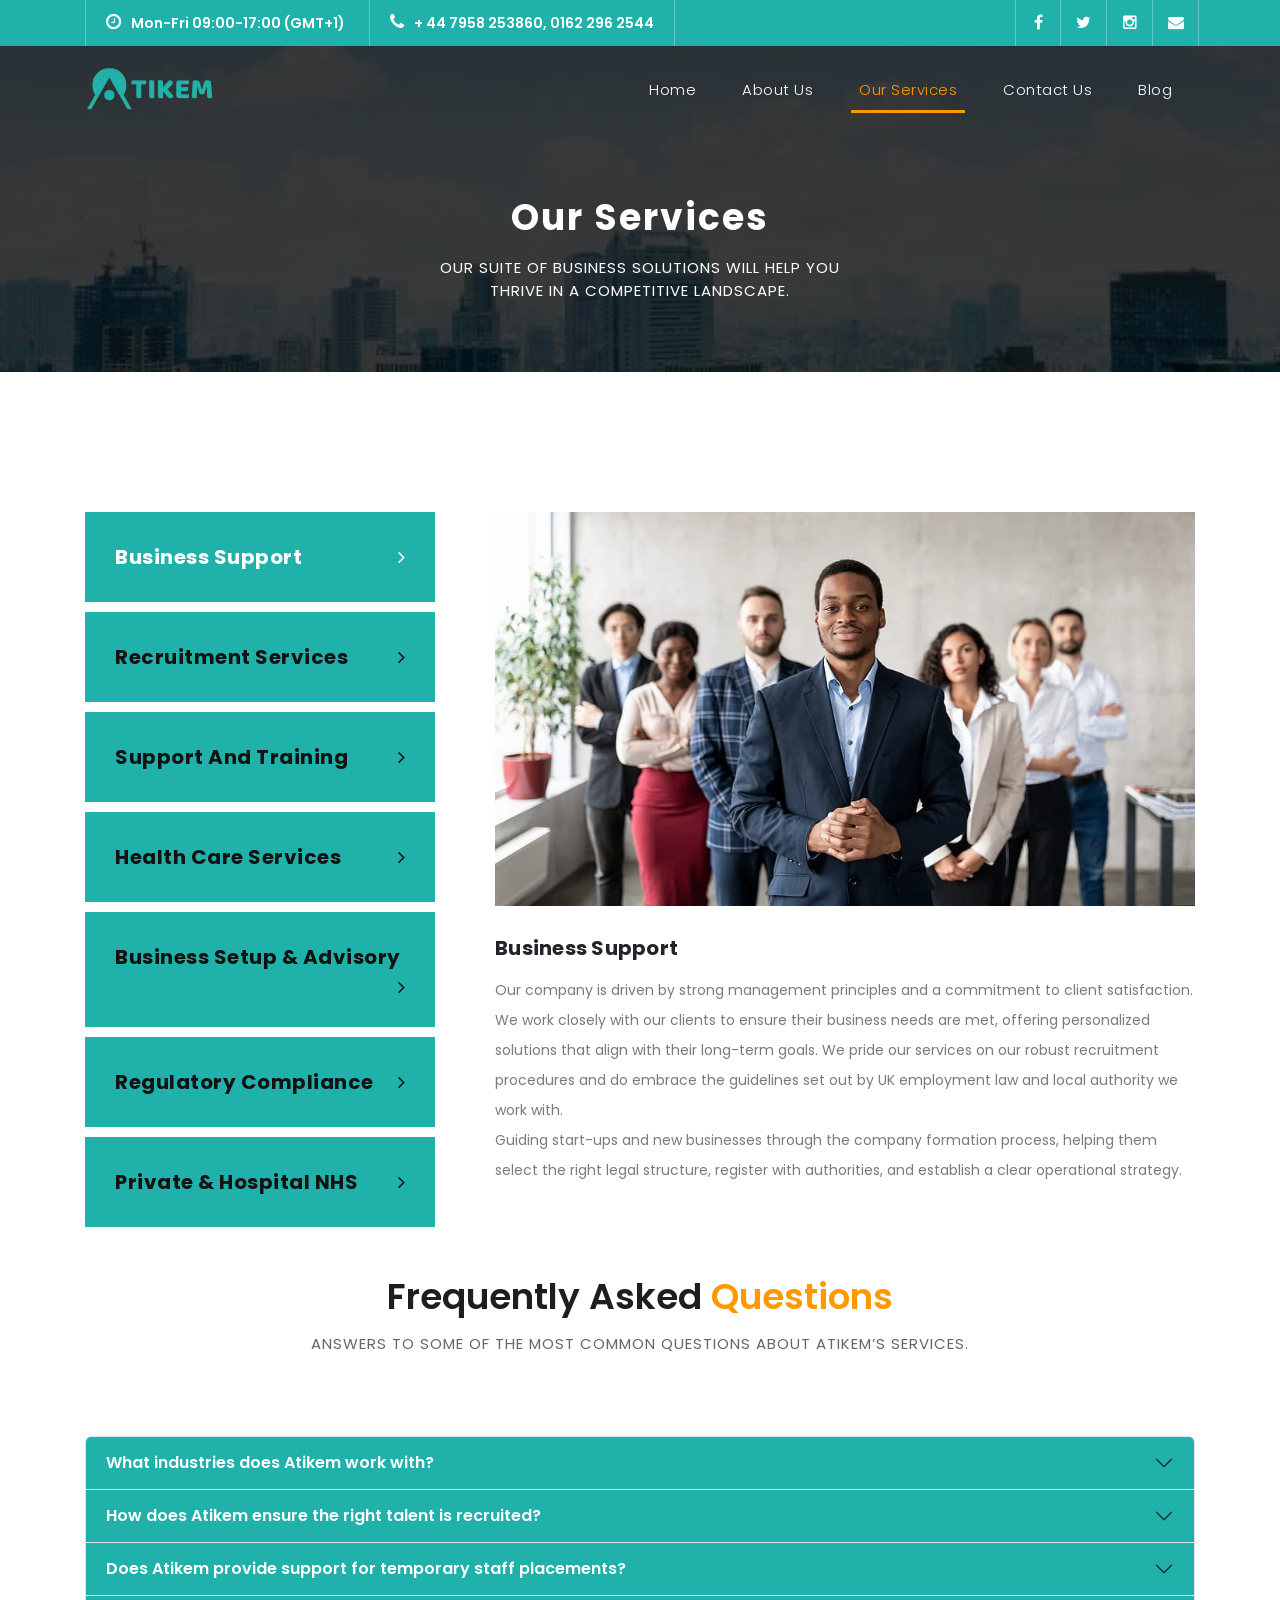
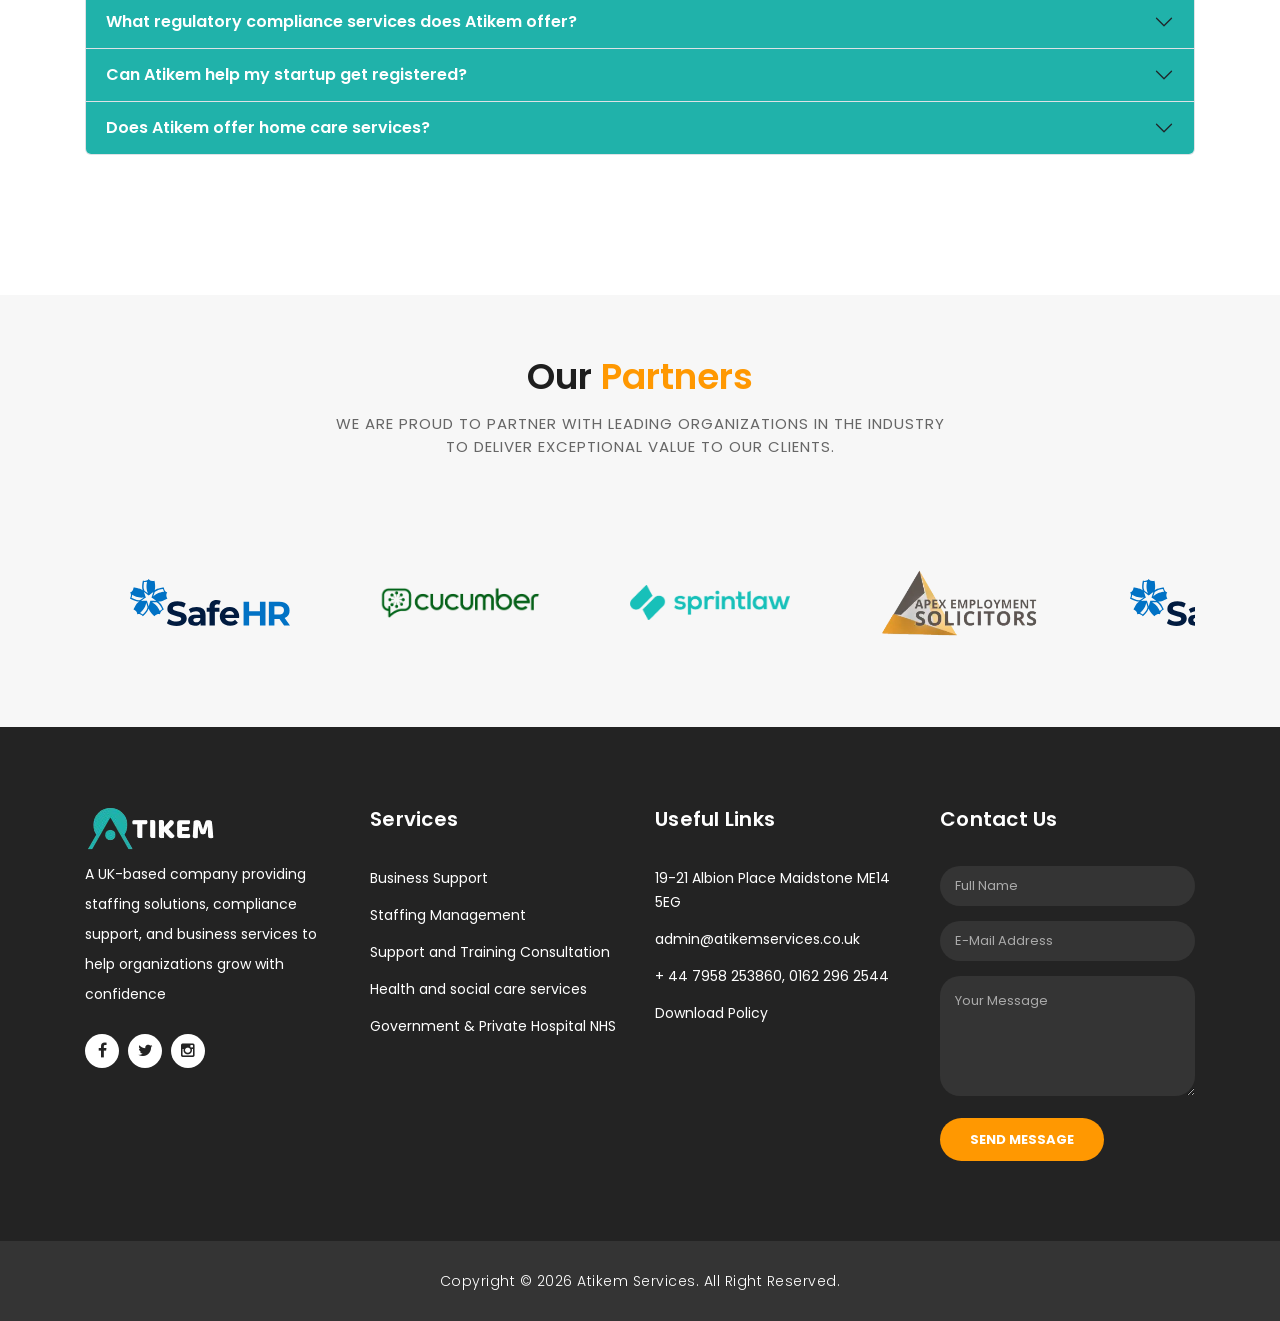
<file: services.html>
<!DOCTYPE html>
<html lang="en">

<head>

  <meta charset="utf-8">
  <meta name="viewport" content="width=device-width, initial-scale=1, shrink-to-fit=no">
  <meta content="Business Support" name="keywords" />
  <meta content="Staffing and Recruitment Solutions" name="description" />
  <meta name="Health and Social Care" content="keywords">
     <link href="https://cdn.jsdelivr.net/npm/bootstrap@5.3.0/dist/css/bootstrap.min.css" rel="stylesheet">

  <!-- favicon -->

  <link href="assets/images/favicon.png" rel="icon" />

  <link href="https://fonts.googleapis.com/css?family=Poppins:100,200,300,400,500,600,700,800,900&display=swap"
    rel="stylesheet">

  <title>Atikem Services</title>

  <!-- Bootstrap core CSS -->
  <link href="vendor/bootstrap/css/bootstrap.min.css" rel="stylesheet">

  <!-- Additional CSS Files -->
  <link rel="stylesheet" href="assets/css/fontawesome.css">
  <link rel="stylesheet" href="assets/css/templatemo-finance-business.css">
  <link rel="stylesheet" href="assets/css/owl.css">
  <!--

Finance Business TemplateMo

https://templatemo.com/tm-545-finance-business

-->
</head>

<body>

  <!-- ***** Preloader Start ***** -->
  <div id="preloader">
    <div class="jumper">
      <div></div>
      <div></div>
      <div></div>
    </div>
  </div>
  <!-- ***** Preloader End ***** -->

  <!-- Header -->
  <div class="sub-header">
    <div class="container">
      <div class="row">
        <div class="col-md-8 col-xs-12">
          <ul class="left-info">
            <li><a href="#"><i class="fa fa-clock-o"></i>Mon-Fri 09:00-17:00 (GMT+1)</a></li>
            <li><a href="#"><i class="fa fa-phone"></i>+ 44 7958 253860,  0162 296 2544</a></li>
          </ul>
        </div>
        <div class="col-md-4">
          <ul class="right-icons">
            <li><a href="#"><i class="fa fa-facebook"></i></a></li>
            <li><a href="#"><i class="fa fa-twitter"></i></a></li>
            <li><a href="https://www.instagram.com/atikemcareservices?igsh=MWE4bTAxem81aHl0OQ=="><i class="fa fa-instagram"></i></a></li>
              <li><a href="mailto:admin@atikemservices.co.uk"><i class="fa fa-envelope"></i></a></li>
          </ul>
        </div>
      </div>
    </div>
  </div>

  <header class="">
    <nav class="navbar navbar-expand-lg">
      <div class="container">
        <img src="assets/images/edittedLogoTeal.png" alt="Logo">
        <button class="navbar-toggler" type="button" data-toggle="collapse" data-target="#navbarResponsive"
          aria-controls="navbarResponsive" aria-expanded="false" aria-label="Toggle navigation">
          <span class="navbar-toggler-icon"></span>
        </button>
        <div class="collapse navbar-collapse" id="navbarResponsive">
          <ul class="navbar-nav ml-auto">
            <li class="nav-item">
              <a class="nav-link" href="index.html">Home
                <span class="sr-only">(current)</span>
              </a>
            </li>
            <li class="nav-item">
              <a class="nav-link" href="about.html">About Us</a>
            </li>
            <li class="nav-item active">
              <a class="nav-link" href="services.html">Our Services</a>
            </li>
            <li class="nav-item">
              <a class="nav-link" href="contact.html">Contact Us</a>
            </li>
            <li class="nav-item">
              <a class="nav-link" href="#">Blog</a>
            </li>
          </ul>
        </div>
      </div>
    </nav>
  </header>

  <!-- Page Content -->
  <div class="page-heading header-text">
    <div class="container">
      <div class="row">
        <div class="col-md-12">
          <h1>Our Services</h1>
          <span>Our Suite of Business Solutions will help you <br/> thrive in a competitive landscape.</span>
        </div>
      </div>
    </div>
  </div>

  <div class="single-services">
    <div class="container">
      <div class="row" id="tabs">
        <div class="col-md-4">
          <ul>
            <li><a href='#tabs-1'>Business Support <i class="fa fa-angle-right"></i></a></li>
            <li><a href='#tabs-2'>Recruitment Services <i class="fa fa-angle-right"></i></a></li>
            <li><a href='#tabs-3'>Support and Training <i class="fa fa-angle-right"></i></a></li>
            <li><a href='#tabs-4'>Health Care Services <i class="fa fa-angle-right"></i></a></li>
            <li><a href='#tabs-5'>Business Setup & Advisory <i class="fa fa-angle-right"></i></a></li>
            <li><a href='#tabs-6'>Regulatory Compliance<i class="fa fa-angle-right"></i></a></li>
            <li><a href='#tabs-7'>Private & Hospital NHS<i class="fa fa-angle-right"></i></a></li>
          </ul>
        </div>
        <div class="col-md-8">
          <section class='tabs-content'>
            <article id='tabs-1'>
              <img src="assets/images/corporate.webp" alt="">
              <h4>Business Support</h4>
              <p>Our company is driven by strong management principles and a commitment to client
                satisfaction. We work closely with our clients to ensure their business needs are met,
                offering personalized solutions that align with their long-term goals. We pride our services
                on our robust recruitment procedures and do embrace the guidelines
                set out by UK employment law and local authority we work with.
                <br />
                Guiding start-ups and new businesses through the company formation process, helping them select the
                right legal structure, register with
                authorities, and establish a clear operational strategy.
              </p>
            </article>
            <article id='tabs-2'>
              <img src="assets/images/staffing.jpg" alt="">
              <h4>Recruitment Services</h4>
              <p>UK businesses face mounting recruitment challenges, with the average time to hire at 4.9 weeks (and up
                to 6 weeks in the public sector). Skills shortages are widening, leaving an estimated
                2.5 million worker gap that costs the economy £6.6 billion a year.
                <br /> <br />
                Atikem streamlines the process of sourcing and recruiting permanent staff, aligning every
                placement with our clients’ operational needs and long-term goals. By combining efficient
                hiring methods with rigorous candidate screening, we reduce time-to-hire, minimise mis-hire
                risks, and ensure every candidate is both skilled and culturally aligned. Our approach helps
                businesses secure the
                right talent to drive sustainable growth and long-term success.
              </p>
            </article>
            <article id='tabs-3'>
              <img src="assets/images/training2.webp" alt="">
              <h4>Support and Training</h4>
              <p>Temporary placements can be disruptive without the right structure in place, leading to inefficiencies,
                high turnover, and reduced productivity. Many organisations struggle to provide adequate onboarding and
                ongoing guidance for short-term hires, resulting in skill gaps and misaligned expectations.
                <br /><br />
                Atikem addresses this by offering comprehensive support for temporary staff placements. We ensure smooth
                transitions through clear onboarding processes, targeted skills training, and regular performance
                check-ins. Continuous communication between employers and employees fosters alignment, resolves
                challenges quickly, and promotes productivity from day one ensuring temporary roles deliver maximum
                value to both the organisation and the individual.
              </p>
            </article>
            <article id='tabs-4'>
              <img src="assets/images/carer2.jpg" alt="">
              <h4>Health and Social Care Services</h4>
              <p>Vulnerable adults often struggle to access the personalised support they need while maintaining
                independence at home. With rising demand for at-home care in the UK, compassionate and reliable services
                have never been more important.
                <br /><br />
                Atikem provides high-quality home care tailored to individual needs. Our dedicated carers offer
                respectful, professional support—helping clients with daily activities, promoting independence, and
                improving quality of life in the comfort of their own homes.
              </p>
            </article>
            <article id='tabs-5'>
              <img src="assets/images/advisory.jpg" alt="">
              <h4>Advisory Services</h4>
              <p>Vulnerable adults often struggle to access the personalised support they need while maintaining
                independence at home. With rising demand for at-home care in the UK, compassionate and reliable services
                have never been more important.
                <br /><br />
                Atikem provides high-quality home care tailored to individual needs. Our dedicated carers offer
                respectful, professional support—helping clients with daily activities, promoting independence, and
                improving quality of life in the comfort of their own homes.
              </p>
            </article>
            <article id='tabs-6'>
              <img src="assets/images/compliance.jpg" style="width: 100%;" alt="">
              <h4>Regulatory Compliance Support</h4>
              <p>Atikem helps businesses, especially in the healthcare and construction sectors, 
                navigate complex regulatory landscapes with confidence. We support clients through 
                essential processes such as Care Quality Commission (CQC) registration, ongoing 
                compliance audits, and sector specific legal requirements. 
                    <br /><br />
                Our approach goes beyond 
                meeting minimum standards—we work closely with organisations to embed best practices, 
                minimise risk, and ensure they remain audit-ready at all times. By combining compliance 
                expertise with proactive client relationship management, we build long-term partnerships, 
                tailoring solutions and offering continuous guidance to
                 help businesses stay compliant while focusing on growth.
              </p>
            </article>
            <article id='tabs-7'>
              <img src="assets/images/hospital.avif" style="width: 100%;" alt="">
              <h4>Private & Hospital NHS</h4>
              <p>Atikem Services Staffing is a trusted healthcare recruitment provider supporting NHS Trusts and Private Hospitals across the UK. We specialise in supplying experienced, compassionate, and fully compliant healthcare professionals who are committed to delivering safe and high-quality patient care. All our healthcare professionals undergo
	•	Enhanced DBS checks
	•	Right to Work verification
	•	Professional registration checks (NMC where applicable)
	•	Mandatory training and statutory updates
	•	Clinical competency assessments
	•	Ongoing monitoring and supervision
                    <br /><br />
                Our goal is simple to ensure healthcare providers have the right staff, at the right time, to maintain excellent standards of care.
                We proudly support
	•	NHS Hospitals
	•	Private Hospitals
	•	Specialist Neurological Units
	•	Mental Health Services
	•	Rehabilitation Centres
	•	Community Healthcare Providers
              </p>
            </article>
          </section>
        </div>
      </div>
    </div>
  </div>
  
  <!-- faq section -->

  <div class="container my-5 ">
  <div class="section-heading mt-5">
            <h2>Frequently Asked <em>Questions</em></h2>
            <span> Answers to some of the most common questions about Atikem’s services.</span>
          </div>

  <div class="accordion" id="faqAccordion">

    <div class="accordion-item">
      <h2 class="accordion-header" id="headingOne">
        <button class="accordion-button collapsed" type="button" data-bs-toggle="collapse" data-bs-target="#collapseOne">
          What industries does Atikem work with?
        </button>
      </h2>
      <div id="collapseOne" class="accordion-collapse collapse" data-bs-parent="#faqAccordion">
        <div class="accordion-body">
          Atikem works with industries including healthcare, construction, telecommunications, and public sector organisations, providing recruitment, compliance, and advisory services.
        </div>
      </div>
    </div>

    <div class="accordion-item">
      <h2 class="accordion-header" id="headingTwo">
        <button class="accordion-button collapsed" type="button" data-bs-toggle="collapse" data-bs-target="#collapseTwo">
          How does Atikem ensure the right talent is recruited?
        </button>
      </h2>
      <div id="collapseTwo" class="accordion-collapse collapse" data-bs-parent="#faqAccordion">
        <div class="accordion-body">
          We align candidate selection with operational needs and growth objectives, using a rigorous vetting process to ensure a long-term fit.
        </div>
      </div>
    </div>

    <div class="accordion-item">
      <h2 class="accordion-header" id="headingThree">
        <button class="accordion-button collapsed" type="button" data-bs-toggle="collapse" data-bs-target="#collapseThree">
          Does Atikem provide support for temporary staff placements?
        </button>
      </h2>
      <div id="collapseThree" class="accordion-collapse collapse" data-bs-parent="#faqAccordion">
        <div class="accordion-body">
          Yes, we offer continuous support and training for temporary staff to ensure smooth integration and successful outcomes.
        </div>
      </div>
    </div>

    <div class="accordion-item">
      <h2 class="accordion-header" id="headingFour">
        <button class="accordion-button collapsed" type="button" data-bs-toggle="collapse" data-bs-target="#collapseFour">
          What regulatory compliance services does Atikem offer?
        </button>
      </h2>
      <div id="collapseFour" class="accordion-collapse collapse" data-bs-parent="#faqAccordion">
        <div class="accordion-body">
          We assist businesses in meeting regulatory requirements, such as Care Quality Commission (CQC) registration, compliance audits, and legal obligations.
        </div>
      </div>
    </div>

    <div class="accordion-item">
      <h2 class="accordion-header" id="headingFive">
        <button class="accordion-button collapsed" type="button" data-bs-toggle="collapse" data-bs-target="#collapseFive">
          Can Atikem help my startup get registered?
        </button>
      </h2>
      <div id="collapseFive" class="accordion-collapse collapse" data-bs-parent="#faqAccordion">
        <div class="accordion-body">
          Absolutely. We guide startups through company formation, choosing the right legal structure, registering with authorities, and setting up operational strategies.
        </div>
      </div>
    </div>

    <div class="accordion-item">
      <h2 class="accordion-header" id="headingSix">
        <button class="accordion-button collapsed" type="button" data-bs-toggle="collapse" data-bs-target="#collapseSix">
          Does Atikem offer home care services?
        </button>
      </h2>
      <div id="collapseSix" class="accordion-collapse collapse" data-bs-parent="#faqAccordion">
        <div class="accordion-body">
          Yes, we provide home care services for vulnerable adults, ensuring they receive professional and compassionate support in their own homes.
        </div>
      </div>
    </div>

  </div>
</div>

  

 

  <div class="partners">
    <div class="container">
      <div class="row">
        <div class="col-md-12">
          <div class="section-heading">
            <h2>Our <em>Partners</em></h2>
            <span>We are proud to partner with leading organizations in the industry <br/> to deliver exceptional value to our clients.</span>
          </div>
        </div>
        <div class="col-md-12">
          <div class="partners-marquee">
  <div class="slide-track">
    <!-- Repeat your items twice for seamless loop -->
    <div class="slide"><img src="assets/images/safe-hr-logo.svg" alt="1"></div>
    <div class="slide"><img src="assets/images/cucumber-logo-746x144.webp" alt="2"></div>
    <div class="slide"><img src="assets/images/sprintlaw-logo-lg-aug-2023.png" alt="3"></div>
    <div class="slide"><img src="assets/images/cropped-small-apex-300x129.webp" alt="4"></div>

    <!-- second copy -->
    <div class="slide"><img src="assets/images/safe-hr-logo.svg" alt="1"></div>
    <div class="slide"><img src="assets/images/cucumber-logo-746x144.webp" alt="2"></div>
    <div class="slide"><img src="assets/images/sprintlaw-logo-lg-aug-2023.png" alt="3"></div>
    <div class="slide"><img src="assets/images/cropped-small-apex-300x129.webp" alt="4"></div>
  </div>
</div>
        </div>
      </div>
    </div>
  </div>


  <!-- Footer Starts Here -->
  <footer>
    <div class="container">
      <div class="row">
        <div class="col-md-3 footer-item">
          <img src="assets/images/edittedLogoWhite.png" alt="Logo">
          <p>A UK-based company providing staffing solutions, compliance support, 
            and business services to help organizations grow with confidence</p>
          <ul class="social-icons">
            <li><a rel="nofollow" href="https://fb.com/templatemo" target="_blank"><i class="fa fa-facebook"></i></a>
            </li>
            <li><a href="#"><i class="fa fa-twitter"></i></a></li>
            <li><a href="https://www.instagram.com/atikemcareservices?igsh=MWE4bTAxem81aHl0OQ=="><i class="fa fa-instagram"></i></a></li>
          </ul>
        </div>
        <div class="col-md-3 footer-item">
          <h4>Services</h4>
          <ul class="menu-list">
            <li><a href="#">Business Support</a></li>
            <li><a href="#">Staffing Management</a></li>
            <li><a href="#">Support and Training Consultation</a></li>
            <li><a href="#">Health and social care services</a></li>
              <li><a href="#">Government & Private Hospital NHS</a></li>
          </ul>
        </div>
        <div class="col-md-3 footer-item">
          <h4>Useful Links</h4>
          <ul class="menu-list">
            <li><a href="#">19-21 Albion Place
Maidstone
ME14 5EG</a></li>
            <li><a href="#">admin@atikemservices.co.uk</a></li>
            <li><a href="#">+ 44 7958 253860, 0162 296 2544</a></li>
            <li><a href="#">Download Policy</a></li>
          </ul>
        </div>
        <div class="col-md-3 footer-item last-item">
          <h4>Contact Us</h4>
          <div class="contact-form">
            <form id="contact footer-contact" action="" method="post">
              <div class="row">
                <div class="col-lg-12 col-md-12 col-sm-12">
                  <fieldset>
                    <input name="name" type="text" class="form-control" id="name" placeholder="Full Name" required="">
                  </fieldset>
                </div>
                <div class="col-lg-12 col-md-12 col-sm-12">
                  <fieldset>
                    <input name="email" type="text" class="form-control" id="email" pattern="[^ @]*@[^ @]*"
                      placeholder="E-Mail Address" required="">
                  </fieldset>
                </div>
                <div class="col-lg-12">
                  <fieldset>
                    <textarea name="message" rows="6" class="form-control" id="message" placeholder="Your Message"
                      required=""></textarea>
                  </fieldset>
                </div>
                <div class="col-lg-12">
                  <fieldset>
                    <button type="submit" id="form-submit" class="filled-button">Send Message</button>
                  </fieldset>
                </div>
              </div>
            </form>
          </div>
        </div>
      </div>
    </div>
  </footer>

  <div class="sub-footer">
    <div class="container">
      <div class="row">
        <div class="col-md-12">
          <p>Copyright &copy; 2026 Atikem Services.

            All Right Reserved.</p>
        </div>
      </div>
    </div>
  </div>

  <!-- Bootstrap core JavaScript -->
   <script src="https://cdn.jsdelivr.net/npm/bootstrap@5.3.0/dist/js/bootstrap.bundle.min.js"></script>
  <script src="vendor/jquery/jquery.min.js"></script>
  <script src="vendor/bootstrap/js/bootstrap.bundle.min.js"></script>

  <!-- Additional Scripts -->
  <script src="assets/js/custom.js"></script>
  <script src="assets/js/owl.js"></script>
  <script src="assets/js/slick.js"></script>
  <script src="assets/js/accordions.js"></script>

  <script language="text/Javascript">
    cleared[0] = cleared[1] = cleared[2] = 0; //set a cleared flag for each field
    function clearField(t) {                   //declaring the array outside of the
      if (!cleared[t.id]) {                      // function makes it static and global
        cleared[t.id] = 1;  // you could use true and false, but that's more typing
        t.value = '';         // with more chance of typos
        t.style.color = '#fff';
      }
    }
  </script>

</body>

</html>
</file>
<file: assets/css/templatemo-finance-business.css>
/* 

TemplateMo - Finance Business

https://templatemo.com/tm-545-finance-business

*/

body {
  font-family: 'Poppins', sans-serif;
  overflow-x: hidden;
  text-rendering: optimizeLegibility;
  -webkit-font-smoothing: antialiased;
  -moz-osx-font-smoothing: grayscale;
}
p {
	margin-bottom: 0px;
	font-size: 14px;
	color: #666666;
	line-height: 30px;
}
a {
	text-decoration: none!important;
}
ul {
	padding: 0;
	margin: 0;
	list-style: none;
}

h1,h2,h3,h4,h5,h6 {
	margin: 0px;
}

a.filled-button {
	background-color: #20B2AA;
	color: #fff;
	font-size: 13px;
	text-transform: uppercase;
	font-weight: 700;
	padding: 12px 30px;
	border-radius: 30px;
	display: inline-block;
	transition: all 0.3s;
}

a.filled-button:hover {
	background-color: #fff;
	color: #20B2AA;
}

a.border-button {
	background-color: transparent;
	color: #fff;
	border: 2px solid #fff;
	font-size: 13px;
	text-transform: uppercase;
	font-weight: 700;
	padding: 10px 28px;
	border-radius: 30px;
	display: inline-block;
	transition: all 0.3s;
}

a.border-button:hover {
	background-color: #fff;
	color: #20B2AA;
}

.section-heading {
	text-align: center;
	margin-bottom: 80px;
}

.section-heading h2 {
	font-size: 36px;
	font-weight: 600;
	color: #1e1e1e;
}

.section-heading em {
	font-style: normal;
	color: #FF9801;
}

.section-heading span {
	display: block;
	margin-top: 15px;
	text-transform: uppercase;
	font-size: 15px;
	color: #666;
	letter-spacing: 1px;
}

#preloader {
  overflow: hidden;
  background: #20B2AA;
  left: 0;
  right: 0;
  top: 0;
  bottom: 0;
  position: fixed;
  z-index: 9999999;
  color: #fff;
}

#preloader .jumper {
  left: 0;
  top: 0;
  right: 0;
  bottom: 0;
  display: block;
  position: absolute;
  margin: auto;
  width: 50px;
  height: 50px;
}

#preloader .jumper > div {
  background-color: #fff;
  width: 10px;
  height: 10px;
  border-radius: 100%;
  -webkit-animation-fill-mode: both;
  animation-fill-mode: both;
  position: absolute;
  opacity: 0;
  width: 50px;
  height: 50px;
  -webkit-animation: jumper 1s 0s linear infinite;
  animation: jumper 1s 0s linear infinite;
}

#preloader .jumper > div:nth-child(2) {
  -webkit-animation-delay: 0.33333s;
  animation-delay: 0.33333s;
}

#preloader .jumper > div:nth-child(3) {
  -webkit-animation-delay: 0.66666s;
  animation-delay: 0.66666s;
}

@-webkit-keyframes jumper {
  0% {
    opacity: 0;
    -webkit-transform: scale(0);
    transform: scale(0);
  }
  5% {
    opacity: 1;
  }
  100% {
    -webkit-transform: scale(1);
    transform: scale(1);
    opacity: 0;
  }
}

@keyframes jumper {
  0% {
    opacity: 0;
    -webkit-transform: scale(0);
    transform: scale(0);
  }
  5% {
    opacity: 1;
  }
  100% {
    opacity: 0;
  }
}

/* Sub Header Style */

.sub-header {
	background-color: #20B2AA;
	height: 46px;
	line-height: 46px;
}

.sub-header ul li {
	display: inline-block;
}

.sub-header ul.left-info li {
	border-left: 1px solid rgba(250,250,250,0.3);
	padding: 0px 20px;
}

.sub-header ul.left-info li:last-child {
	border-right: 1px solid rgba(250,250,250,0.3);
}

.sub-header ul.left-info li i {
	margin-right: 10px;
	font-size: 18px;
}

.sub-header ul.left-info li a {
	color: #fff;
	font-size: 14px;
	font-weight: 600;
}

.sub-header ul.right-icons {
	float: right;
}

.sub-header ul.right-icons li {
	margin-right: -4px;
	width: 46px;
	display: inline-block;
	text-align: center;
	border-right: 1px solid rgba(250,250,250,0.3);
}

.sub-header ul.right-icons li:first-child {
	border-left: 1px solid rgba(250,250,250,0.3);
}

.sub-header ul.right-icons li a {
	color: #fff;
	transition: all 0.3s;
}

.sub-header ul.right-icons li a:hover {
	opacity: 0.75;
}



/* Header Style */
header {
	position: absolute;
	z-index: 99999;
	width: 100%;
	background-color: transparent!important;
	height: 80px;
	-webkit-transition: all 0.3s ease-in-out 0s;
    -moz-transition: all 0.3s ease-in-out 0s;
    -o-transition: all 0.3s ease-in-out 0s;
    transition: all 0.3s ease-in-out 0s;
}
header .navbar {
	padding: 20px 0px;
}
.background-header .navbar {
	padding: 10px 0px;
}
.background-header {
	top: 0;
	position: fixed;
	background-color: #fff!important;
	box-shadow: 0px 1px 10px rgba(0,0,0,0.1);
}
.background-header .navbar-brand h2 {
	color: #20B2AA!important;
}
.background-header .navbar-nav a.nav-link {
	color: #FF9801!important;
}
.background-header .navbar-nav .nav-link:hover,
.background-header .navbar-nav .active>.nav-link,
.background-header .navbar-nav .nav-link.current,
.background-header .navbar-nav .nav-link.show,
.background-header .navbar-nav .show>.nav-link {
	color: #20B2AA!important;
}
.navbar .navbar-brand {
	float: 	left;
	margin-top: 12px;
	outline: none;
}
.navbar .navbar-brand h2 {
	color: #fff;
	text-transform: uppercase;
	font-size: 24px;
	font-weight: 700;
	-webkit-transition: all .3s ease 0s;
    -moz-transition: all .3s ease 0s;
    -o-transition: all .3s ease 0s;
    transition: all .3s ease 0s;
}
.navbar .navbar-brand h2 em {
	font-style: normal;
	font-size: 16px;
}
#navbarResponsive {
	z-index: 999;
}
.navbar-collapse {
	text-align: center;
}
.navbar .navbar-nav .nav-item {
	margin: 0px 15px;
}
.navbar .navbar-nav a.nav-link {
	text-transform: capitalize;
	font-size: 15px;
	font-weight: 300;
	letter-spacing: 0.5px;
	color: #fff;
	transition: all 0.5s;
	margin-top: 5px;
}
.navbar .navbar-nav .nav-link:hover,
.navbar .navbar-nav .active>.nav-link,
.navbar .navbar-nav .nav-link.current,
.navbar .navbar-nav .nav-link.show,
.navbar .navbar-nav .show>.nav-link {
	color: #FF9801;
	border-bottom: 3px solid #FF9801;
}
.navbar .navbar-toggler-icon {
	background-image: none;
}
.navbar .navbar-toggler {
	border-color: #fff;
	background-color: #fff;	
	height: 36px;
	outline: none;
	border-radius: 0px;
	position: absolute;
	right: 30px;
	top: 20px;
}
.navbar .navbar-toggler-icon:after {
	content: '\f0c9';
	color: #20B2AA;
	font-size: 18px;
	line-height: 26px;
	font-family: 'FontAwesome';
}



/* Banner Style */

.img-fill{
  width: 100%;
  display: block;
  overflow: hidden;
  position: relative;
  text-align: center
}

.img-fill img {
  min-height: 100%;
  min-width: 100%;
  position: relative;
  display: inline-block;
  max-width: none;
}

*,
*:before,
*:after {
  -webkit-box-sizing: border-box;
  box-sizing: border-box;
  -webkit-font-smoothing: antialiased;
  -moz-osx-font-smoothing: grayscale;
}

.Grid1k {
  padding: 0 15px;
  max-width: 1200px;
  margin: auto;
}

.blocks-box,
.slick-slider {
  margin: 0;
  padding: 0!important;
}

.slick-slide {
  float: left;
  padding: 0;
}

.Modern-Slider .item .img-fill {
	background-size: cover;
	background-position: center center;
	background-repeat: no-repeat;
	
	height:95vh;
}

.Modern-Slider .item-1 .img-fill {
	background-image: url(../images//hospital\ image1.jpg);
	opacity: 1;
	animation: subtleZoom 8s ease-in-out infinite;
}

.Modern-Slider .item-2 .img-fill {
	background-image: url(../images/bs3.jpg);
	opacity: 1;
	animation: subtleZoom 8s ease-in-out infinite;
}

.Modern-Slider .item-3 .img-fill {
	background-image: url(../images/bg-care.jpg);
	animation: subtleZoom 8s ease-in-out infinite;
}

.Modern-Slider .item-4 .img-fill {
	background-image: url(../images/slide_03.jpg);
	animation: subtleZoom 8s ease-in-out infinite;
}
@keyframes subtleZoom {
  0% {
    transform: scale(1);
  }
  50% {
    transform: scale(1.05);
  }
  100% {
    transform: scale(1);
  }
}

.Modern-Slider .NextArrow{
  position:absolute;
  top:50%;
  right:30px;
  border:0 none;
  background-color: transparent;
  text-align:center;
  font-size: 36px;
  font-family: 'FontAwesome';
  color:#FFF;
  z-index:5;
  outline: none;
  cursor: pointer;
}

.Modern-Slider .NextArrow:before{
  content:'\f105';
}

.Modern-Slider .PrevArrow {
  position:absolute;
  top:50%;
  left:30px;
  border:0 none;
  background-color: transparent;
  text-align:center;
  font-size: 36px;
  font-family: 'FontAwesome';
  color:#FFF;
  z-index:5;
  outline: none;
  cursor: pointer;
}

.Modern-Slider .PrevArrow:before{
  content:'\f104';
}

ul.slick-dots {
  display: none!important;
}

.Modern-Slider .text-content {
	text-align: left;
  	width: 75%;
  	position: absolute;
  	top: 50%;
  	left: 50%;
  	transform: translate(-50%, -50%);
}

.Modern-Slider .item h6 {
  margin-bottom: 15px;
  font-size: 22px;
  text-transform: uppercase;
  font-weight: 700;
  letter-spacing: 1px;
  color:#FF9801;
  animation:fadeOutRight 1s both;
}

.img-me{
	height: 230px;
}

.animated-slide {
  animation: zoomInOut 5s ease-in-out infinite;
  object-fit: cover;
   border-radius: 10px;
  box-shadow: 0 10px 20px rgba(0,0,0,0.1);
}

@keyframes zoomInOut {
  0% {
    transform: scale(1);
  }
  50% {
    transform: scale(1.05);
  }
  100% {
    transform: scale(1);
  }
}

.Modern-Slider .item h4 {
  margin-bottom: 30px;
  text-transform: uppercase;
  font-size: 44px;
  font-weight: 700;
  letter-spacing: 2.5px;
  color:#FFF;
  overflow:hidden;
  animation:fadeOutLeft 1s both;
}

.Modern-Slider .item p {
	max-width: 570px;
	color: #fff;
	font-size: 15px;
	font-weight: 400;
	line-height: 30px;
	margin-bottom: 40px;
}

.Modern-Slider .item a {
  margin: 0 5px;
}

.Modern-Slider .item.slick-active h6{
  animation:fadeInDown 1s both 1s;
}

.Modern-Slider .item.slick-active h4{
  animation:fadeInLeft 1s both 1.5s;
}

.Modern-Slider .item.slick-active{
  animation:Slick-FastSwipeIn 1s both;
}

.Modern-Slider .buttons {
  position: relative;
}

.Modern-Slider {background:#000;}


/* ==== Slick Slider Css Ruls === */
.slick-slider{position:relative;display:block;-webkit-user-select:none;-moz-user-select:none;-ms-user-select:none;user-select:none;-webkit-touch-callout:none;-khtml-user-select:none;-ms-touch-action:pan-y;touch-action:pan-y;-webkit-tap-highlight-color:transparent}
.slick-list{position:relative;display:block;overflow:hidden;margin:0;padding:0}
.slick-list:focus{outline:none}.slick-list.dragging{cursor:hand}
.slick-slider .slick-track,.slick-slider .slick-list{-webkit-transform:translate3d(0,0,0);-ms-transform:translate3d(0,0,0);transform:translate3d(0,0,0)}
.slick-track{position:relative;top:0;left:0;display:block}
.slick-track:before,.slick-track:after{display:table;content:''}.slick-track:after{clear:both}
.slick-loading .slick-track{visibility:hidden}
.slick-slide{display:none;float:left /* If RTL Make This Right */ ;height:100%;min-height:1px}
.slick-slide.dragging img{pointer-events:none}
.slick-initialized .slick-slide{display:block}
.slick-loading .slick-slide{visibility:hidden}
.slick-vertical .slick-slide{display:block;height:auto;border:1px solid transparent}




/* Request Form */

.request-form {
	background-color: #FF9801;
	opacity: 0.;
	padding: 40px 0px;
	color: #fff;
}

.request-form h4 {
	font-size: 22px;
	font-weight: 600;
}

.request-form span {
	font-size: 15px;
	font-weight: 400;
	display: inline-block;
	margin-top: 10px;
}

.request-form a.border-button {
	margin-top: 12px;
	float: right;
}




/* Services */

.services {
	margin-top: 140px;
}

.service-item img {
	width: 100%;
	overflow: hidden;
}

.service-item .down-content {
	background-color: #f7f7f7;
	padding: 30px;
}

.service-item .down-content h4 {
	font-size: 20px;
	font-weight: 700;
	letter-spacing: 0.25px;
	margin-bottom: 15px;
}

.service-item .down-content p {
	margin-bottom: 20px;
}



/* Fun Facts */

.fun-facts {
	margin-top: 140px;
	background-image: url(../images/fun-facts-bg.jpg);
	background-position: center center;
	background-repeat: no-repeat;
	background-size: cover;
	background-attachment: fixed;
	padding: 140px 0px;
	color: #fff;
}

.fun-facts span {
	text-transform: uppercase;
	font-size: 15px;
	color: #fff;
	letter-spacing: 1px;
	margin-bottom: 10px;
	display: block;
}

.fun-facts h2 {
	font-size: 36px;
	font-weight: 600;
	margin-bottom: 35px;
}

.fun-facts em {
	font-style: normal;
	color: #FF9801;
}

.fun-facts p {
	color: #fff;
	margin-bottom: 40px;
}

.fun-facts .left-content {
	margin-right: 45px;
}

.count-area-content {
	text-align: center;
	background-color: rgba(250,250,250,0.1);
	padding: 25px 30px 35px 30px;
	margin: 15px 0px;
}

.count-digit {
    margin: 5px 0px;
    color: #FF9801;
	opacity: 0.9;
    font-weight: 700;
    font-size: 36px;
}
.count-title {
    font-size: 20px;
    font-weight: 600;
    color: #fff;
    letter-spacing: 0.5px;
}



/* More Info */

.more-info {
	margin-top: 140px;
}

.more-info .left-image img {
	width: 100%;
	overflow: hidden;
}

.more-info .more-info-content {
	background-color: #f7f7f7;
}

.about-info .more-info-content {
	background-color: transparent;
}

.about-info .right-content {
	padding: 0px!important;
	margin-right: 30px;
}

.more-info .right-content {
	padding: 45px 45px 45px 30px;
}

.more-info .right-content span {
	text-transform: uppercase;
	font-size: 15px;
	color: #666;
	letter-spacing: 1px;
	margin-bottom: 10px;
	display: block;
}

.more-info .right-content h2 {
	font-size: 36px;
	font-weight: 600;
	margin-bottom: 35px;
}

.more-info .right-content em {
	font-style: normal;
	color: #FF9801;
}

.more-info .right-content p {
	margin-bottom: 30px;
}


/* Testimonials Style */

.about-testimonials {
	margin-top: 0px!important;
}

.testimonials {
	margin-top: 140px;
	/* background-color: #f7f7f7; */
	background-image: url(../images/bg.jpg);
	background-position:center;
	background-size: cover;
	background-repeat: no-repeat;
	padding: 140px 0px;
}

.here{

	padding: 50px 0px;
}
.testimonial-item .inner-content {
	text-align: center;
	background-color: #fff;	
	padding: 30px;
	border-radius: 5px;
}
.testimonial-item p {
	font-size: 14px;
	font-weight: 400;
}

.testimonials .sub-text{
	color: white;
}
.testimonial-item h4 {
	font-size: 19px;
	font-weight: 700;
	color: #1e1e1e;
	letter-spacing: 0.5px;
	margin-bottom: 0px;
}
.testimonial-item span {
	display: inline-block;
	margin-top: 8px;
	font-weight: 600;
	font-size: 14px;
	color: #FF9801;
}
.testimonial-item img {
	max-width: 60px;
	border-radius: 50%;
	margin: 25px auto 0px auto;
}




/* Call Back Style */

.callback-services {
	border-top: 1px solid #eee;
	padding-top: 140px;
}

.contact-us {
	background-color: #f7f7f7;
	padding: 140px 0px;
}

.contact-us .contact-form {
	background-color: transparent!important;
	padding: 0!important;
}

.callback-form {
	margin-top: 140px;
}

.callback-form .contact-form {
	background-color: #FF9801;
	padding: 60px;
	border-radius: 5px;
	text-align: center;
}

.callback-form .contact-form input {
	border-radius: 20px;
	height: 40px;
	line-height: 40px;
	display: inline-block;
	padding: 0px 15px;
	color: #6a6a6a;
	font-size: 13px;
	text-transform: none;
	box-shadow: none;
	border: none;
	margin-bottom: 35px;
}

.callback-form .contact-form input:focus {
	outline: none;
	box-shadow: none;
	border: none;
}

.callback-form .contact-form textarea {
	border-radius: 20px;
	height: 120px;
	max-height: 200px;
	min-height: 120px;
	display: inline-block;
	padding: 15px;
	color: #6a6a6a;
	font-size: 13px;
	text-transform: none;
	box-shadow: none;
	border: none;
	margin-bottom: 35px;
}

.callback-form .contact-form textarea:focus {
	outline: none;
	box-shadow: none;
	border: none;
}

.callback-form .contact-form ::-webkit-input-placeholder { /* Edge */
  color: #aaa;
}
.callback-form .contact-form :-ms-input-placeholder { /* Internet Explorer 10-11 */
  color: #aaa;
}
.callback-form .contact-form ::placeholder {
  color: #aaa;
}

.callback-form .contact-form button.border-button {
	background-color: transparent;
	color: #fff;
	border: 2px solid #fff;
	font-size: 13px;
	text-transform: uppercase;
	font-weight: 700;
	padding: 10px 28px;
	border-radius: 30px;
	display: inline-block;
	transition: all 0.3s;
	outline: none;
	box-shadow: none;
	text-shadow: none;
	cursor: pointer;
}

.callback-form .contact-form button.border-button:hover {
	background-color: #fff;
	color: #a4c639;
}

.contact-us .contact-form button.filled-button {
	background-color: #20B2AA;
	color: #fff;
	border: none;
	font-size: 13px;
	text-transform: uppercase;
	font-weight: 700;
	padding: 12px 30px;
	border-radius: 30px;
	display: inline-block;
	transition: all 0.3s;
	outline: none;
	box-shadow: none;
	text-shadow: none;
	cursor: pointer;
}

.contact-us .contact-form button.filled-button:hover {
	background-color: #fff;
	color: #a4c639;
}



/* Partners Style */

.contact-partners {
	margin-top: -8px!important;
}

.partners {
	margin-top: 140px;
	background-color: #f7f7f7;
	padding: 60px 0px;
}

.partners .owl-item {
	text-align: center;
	cursor: pointer;
}

.partners .partner-item img {
	max-width: 156px;
	margin: auto;
}

.partners-marquee {
  overflow: hidden;
  background: #f7f7f7;
  padding: 30px 0;
}

.slide-track {
  display: flex;
  width: calc(250px * 8); /* slide width * number of slides (here 8 because we duplicated 4 -> 8) */
  animation: scroll 8s linear infinite;
  align-items: center;
}

.slide {
  width: 250px;      /* adjust as needed */
  flex-shrink: 0;
  display: flex;
  justify-content: center;
  align-items: center;
  padding: 0 20px;
}

.slide img {
  max-width: 160px;
  display: block;
}

/* animation */
@keyframes scroll {
  0%   { transform: translateX(0); }
  100% { transform: translateX(-50%); } /* move half the total width (since items duplicated) */
}



/* Footer Style */

footer {
	background-color: #232323;
	padding: 80px 0px;
	color: #fff;
}

footer h4 {
	color: #fff;
	font-size: 20px;
	font-weight: 600;
	letter-spacing: 0.25px;
	margin-bottom: 35px;
}
footer p {
	color: #fff;
}

footer ul.social-icons {
	margin-top: 25px;
}

footer ul.social-icons li {
	display: inline-block;
	margin-right: 5px;
}

footer ul.social-icons li:last-child {
	margin-right: 0px;
}

footer ul.social-icons li a {
	width: 34px;
	height: 34px;
	display: inline-block;
	line-height: 34px;
	text-align: center;
	background-color: #fff;
	color: #232323;
	border-radius: 50%;
	transition: all 0.3s;
}

footer ul.social-icons li a:hover {
	background-color: #FF9801;
}

footer ul.menu-list li {
	margin-bottom: 13px;
}

footer ul.menu-list li:last-child {
	margin-bottom: 0px;
}

footer ul.menu-list li a {
	font-size: 14px;
	color: #fff;
	transition: all 0.3s;
}

footer ul.menu-list li a:hover {
	color: #FF9801;
}

footer .contact-form input {
	border-radius: 20px;
	height: 40px;
	line-height: 40px;
	display: inline-block;
	padding: 0px 15px;
	color: #aaa!important;
	background-color: #343434;
	font-size: 13px;
	text-transform: none;
	box-shadow: none;
	border: none;
	margin-bottom: 15px;
}

footer .contact-form input:focus {
	outline: none;
	box-shadow: none;
	border: none;
	background-color: #343434;
}

footer .contact-form textarea {
	border-radius: 20px;
	height: 120px;
	max-height: 200px;
	min-height: 120px;
	display: inline-block;
	padding: 15px;
	color: #aaa!important;
	background-color: #343434;
	font-size: 13px;
	text-transform: none;
	box-shadow: none;
	border: none;
	margin-bottom: 15px;
}

footer .contact-form textarea:focus {
	outline: none;
	box-shadow: none;
	border: none;
	background-color: #343434;
}

footer .contact-form ::-webkit-input-placeholder { /* Edge */
  color: #aaa;
}
footer .contact-form :-ms-input-placeholder { /* Internet Explorer 10-11 */
  color: #aaa;
}
footer .contact-form ::placeholder {
  color: #aaa;
}

footer .contact-form button.filled-button {
	background-color: transparent;
	color: #fff;
	background-color: #FF9801;
	border: none;
	font-size: 13px;
	text-transform: uppercase;
	font-weight: 700;
	padding: 12px 30px;
	border-radius: 30px;
	display: inline-block;
	transition: all 0.3s;
	outline: none;
	box-shadow: none;
	text-shadow: none;
	cursor: pointer;
}

footer .contact-form button.filled-button:hover {
	background-color: #fff;
	color: #a4c639;
}



/* Sub-footer Style */

.sub-footer {
	background-color: #343434;
	text-align: center;
	padding: 25px 0px;
}

.sub-footer p {
	color: #fff;
	font-weight: 300;
	letter-spacing: 0.5px;
}

.sub-footer a {
	color: #fff;
}


.page-heading {
	text-align: center;
	background-image: url(../images/contact.jpg);
	background-position: center center;
	background-repeat: no-repeat;
	background-size: cover;
	padding: 150px 0px 70px 0px;
	color: #fff;
}

.page-heading h1 {
	text-transform: capitalize;
	font-size: 36px;
	font-weight: 700;
	letter-spacing: 2px;
	margin-bottom: 18px;
}

.page-heading span {
	font-size: 15px;
	text-transform: uppercase;
	letter-spacing: 1px;
	color: #fff;
	display: block;
}


/* team */

.team {
	background-color: #f7f7f7;
	margin-top: 140px;
	margin-bottom: -140px;
	padding: 120px 0px;
}

.team-item img {
	width: 100%;
	overflow: hidden;
}

.team-item .down-content {
	background-color: #fff;
	padding: 30px;
}

.team-item .down-content h4 {
	font-size: 20px;
	font-weight: 700;
	letter-spacing: 0.25px;
	margin-bottom: 10px;
}

.team-item .down-content span {
	color: #a4c639;
	font-weight: 600;
	font-size: 14px;
	display: block;
	margin-bottom: 15px;
}

.team-item .down-content p {
	margin-bottom: 20px;
}


/* Single Service */

.single-services {
	margin-top: 140px;
}

#tabs ul {
  margin: 0;
  padding: 0;
}
#tabs ul li {
  margin-bottom: 10px;
  display: inline-block;
  width: 100%;
}
#tabs ul li:last-child {
  margin-bottom: 0px;
}
#tabs ul li a {
	text-transform: capitalize;
	width: 100%;
	padding: 30px 30px;
	display: inline-block;
	background-color: #20B2AA;
  	font-size: 20px;
  	color: #121212;
  	letter-spacing: 0.5px;
  	font-weight: 700;
  	transition: all 0.3s;
}
#tabs ul li a i {
	float: right;
	margin-top: 5px;
}
#tabs ul .ui-tabs-active span {
  background: #faf5b2;
  border: #faf5b2;
  line-height: 90px;
  border-bottom: none;
}
#tabs ul .ui-tabs-active a {
  color: #fff;
}
#tabs ul .ui-tabs-active span {
  color: #1e1e1e;
}
.tabs-content {
	margin-left: 30px;
  text-align: left;
  display: inline-block;
  transition: all 0.3s;
}
.tabs-content img {
	max-width: 100%;
	overflow: hidden;
}
.tabs-content h4 {
	font-size: 20px;
	font-weight: 700;
	letter-spacing: 0.25px;
	margin-bottom: 15px;
	margin-top: 30px;
}
.tabs-content p {
  font-size: 14px;
  color: #7a7a7a;
  margin-bottom: 0px;
}



/* Contact Information */

.contact-information {
	margin-top: 140px;
}

.contact-information .contact-item {
	padding: 60px 30px;
	background-color: #20B2AA;
	text-align: center;
	border-radius: 10px;
}

.contact-information .contact-item i {
	color: white;
	font-size: 48px;
	margin-bottom: 40px;
}

.contact-information .contact-item:nth-child(even){
	background-color: #FF9801;
}

.contact-information .contact-item h4 {
	font-size: 20px;
	font-weight: 700;
	color: white;
	letter-spacing: 0.25px;
	margin-bottom: 15px;
}

.contact-information .contact-item p {
	margin-bottom: 20px;
	color: white;
}

.contact-information .contact-item a {
	font-weight: 600;
	color: white;
	font-size: 15px;
}




/* Responsive Style */
@media (max-width: 768px) {
	.sub-header {
		display: none;
	}
	.Modern-Slider .item h6 {
	  margin-bottom: 15px;
	  font-size: 18px;
	}
	.Modern-Slider .item h4 {
	  margin-bottom: 25px;
	  font-size: 28px;
	  line-height: 36px;
	  letter-spacing: 1px;
	}
	.Modern-Slider .item p {
		max-width: 570px;
		line-height: 25px;
		margin-bottom: 30px;
	}
	.Modern-Slider .NextArrow{
	  right:5px;
	}
	.Modern-Slider .PrevArrow {
	  left:5px;
	}
	.request-form {
		text-align: center;
	}
	.request-form a.border-button {
		float: none;
		margin-top: 30px;
	}
	.services .service-item {
		margin-bottom: 30px;
	}
	.fun-facts .left-content {
		margin-right: 0px;
		margin-bottom: 30px;
	}
	.more-info .right-content  {
		padding: 30px;
	}
	footer {
		padding: 80px 0px 20px 0px;
	}
	footer .footer-item {
		border-bottom: 1px solid #343434;
		margin-bottom: 30px;
		padding-bottom: 30px;
	}
	footer .last-item {
		border-bottom: none;
	}
	.about-info .right-content {
		margin-right: 0px;
		margin-bottom: 30px;
	}
	.team .team-item {
		margin-bottom: 30px;
	}
	.tabs-content {
		margin-left: 0px;
		margin-top: 30px;
	}
	.contact-item {
		margin-bottom: 30px;
	}
}

/* about us values */

.company-values {
    list-style-type: disc;
    padding-left: 20px; /* space for bullets */
    margin-top: 15px;
	margin-bottom: 20px;
}

.company-values li {
    color: #333; /* text color */
    margin-bottom: 8px;
    position: relative;
}

.company-values li::marker {
    color: #FF9801; /* brand color for bullets */
    font-size: 1.2em;
}

.mission-vision-section {
    padding: 50px 0;
}

.mission-vision-section .right-content span {
    display: block;
    color: #666;
	text-transform: uppercase;
    margin-bottom: 5px;
}

.mission-vision-section .right-content h2 em {
    color: #FF9801;
	font-weight: 700;
    font-style: normal;
}

/* faq */

 .faq-heading {
      font-size: 2rem;
      font-weight: bold;
      text-align: center;
      margin-bottom: px;
    }
    .faq-subheading {
      text-align: center;
      color: #666;
      margin-bottom: 30px;
    }
    .accordion-button {
      font-weight: 600;
    }
	

	/* Change background of the accordion header */
.accordion-button {
  background-color: #20B2AA; /* Replace with your brand color */
  color: white;
}

/* Change background when expanded */
.accordion-button:not(.collapsed) {
  background-color: #20B2AA; /* Darker shade if you want */
  color: white;
}

/* Change the accordion body background */
.accordion-body {
  background-color: #f5f5f5; /* Light background for contrast */
  color: #333;
}

/* Remove default box-shadow on open */
.accordion-button:focus {
  box-shadow: none;
}

@media (max-width: 992px) {
	.navbar .navbar-brand {
		position: absolute;
		left: 30px;
		top: 10px;
	}
	.navbar .navbar-brand {
		width: auto;
	}
	.navbar:after {
		display: none;
	}
	#navbarResponsive {
	    z-index: 99999;
	    position: absolute;
	    top: 80px;
	    left: 0;
	    width: 100%;
	    text-align: center;
	    background-color: #fff;
	    box-shadow: 0px 10px 10px rgba(0,0,0,0.1);
	}
	.navbar .navbar-nav .nav-item {
		border-bottom: 1px solid #eee;
	}
	.navbar .navbar-nav .nav-item:last-child {
		border-bottom: none;
	}
	.navbar .navbar-nav a.nav-link {
		padding: 15px 0px;
		color: #1e1e1e!important;
	}
	.navbar .navbar-nav .nav-link:hover,
	.navbar .navbar-nav .active>.nav-link,
	.navbar .navbar-nav .nav-link.current,
	.navbar .navbar-nav .nav-link.show,
	.navbar .navbar-nav .show>.nav-link {
		color: #a4c639!important;
		border-bottom: none!important;
	}
}
</file>
